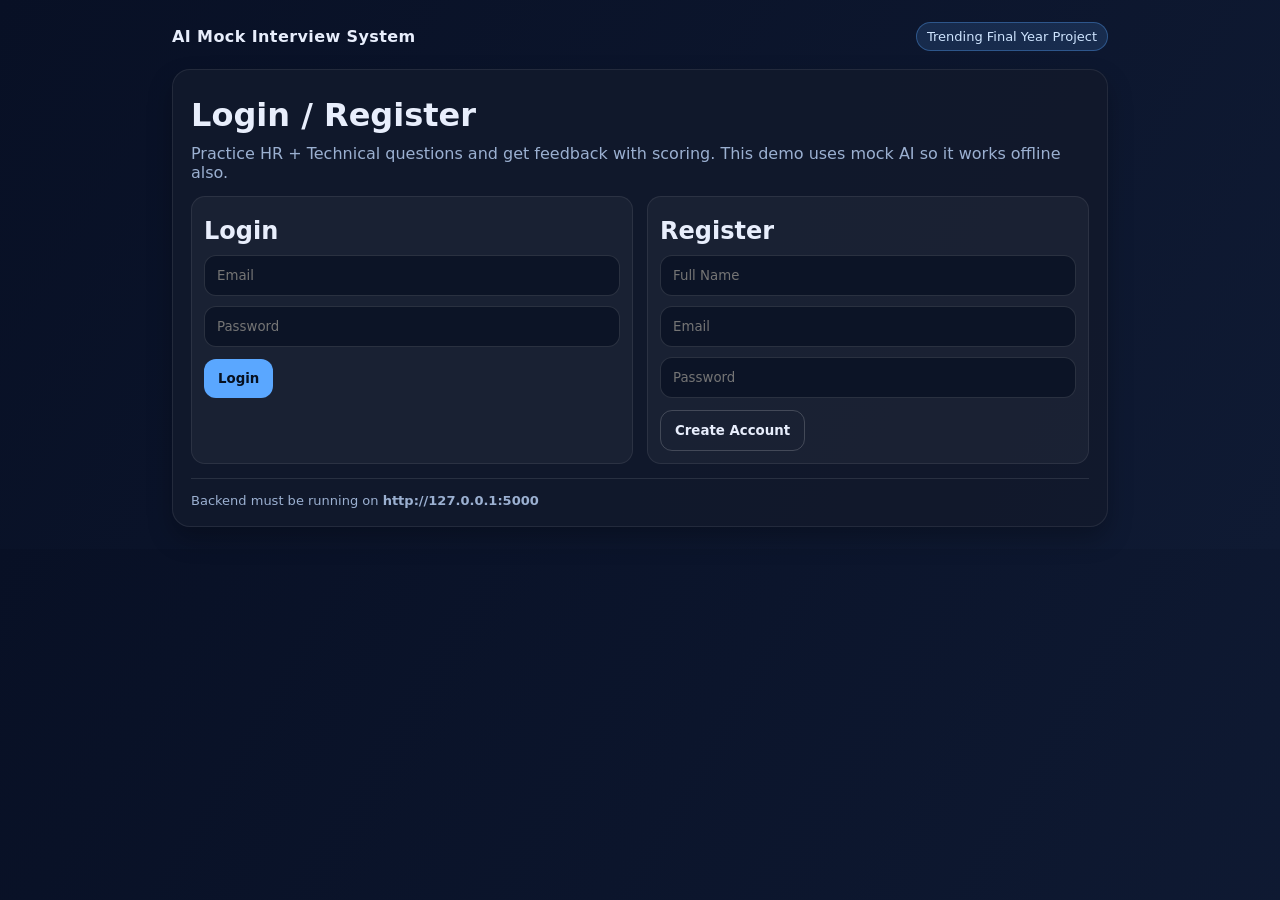
<file: frontend/index.html>
<!doctype html>
<html>
<head>
  <meta charset="utf-8" />
  <meta name="viewport" content="width=device-width,initial-scale=1" />
  <title>AI Mock Interview System</title>
  <link rel="stylesheet" href="style.css" />
</head>
<body>
  <div class="container">
    <div class="nav">
      <div class="brand">AI Mock Interview System</div>
      <span class="badge">Trending Final Year Project</span>
    </div>

    <div class="card">
      <h1>Login / Register</h1>
      <p>Practice HR + Technical questions and get feedback with scoring. This demo uses mock AI so it works offline also.</p>

      <div id="msg" class="small" style="margin-bottom:10px;"></div>

      <div class="grid">
        <div class="item">
          <h2>Login</h2>
          <input id="l_email" placeholder="Email" />
          <div style="height:10px"></div>
          <input id="l_pass" type="password" placeholder="Password" />
          <div style="height:12px"></div>
          <button class="btn" onclick="handleLogin()">Login</button>
        </div>

        <div class="item">
          <h2>Register</h2>
          <input id="r_name" placeholder="Full Name" />
          <div style="height:10px"></div>
          <input id="r_email" placeholder="Email" />
          <div style="height:10px"></div>
          <input id="r_pass" type="password" placeholder="Password" />
          <div style="height:12px"></div>
          <button class="btn secondary" onclick="handleRegister()">Create Account</button>
        </div>
      </div>

      <hr />
      <div class="small">Backend must be running on <b>http://127.0.0.1:5000</b></div>
    </div>
  </div>

  <script src="app.js"></script>
</body>
</html>
</file>
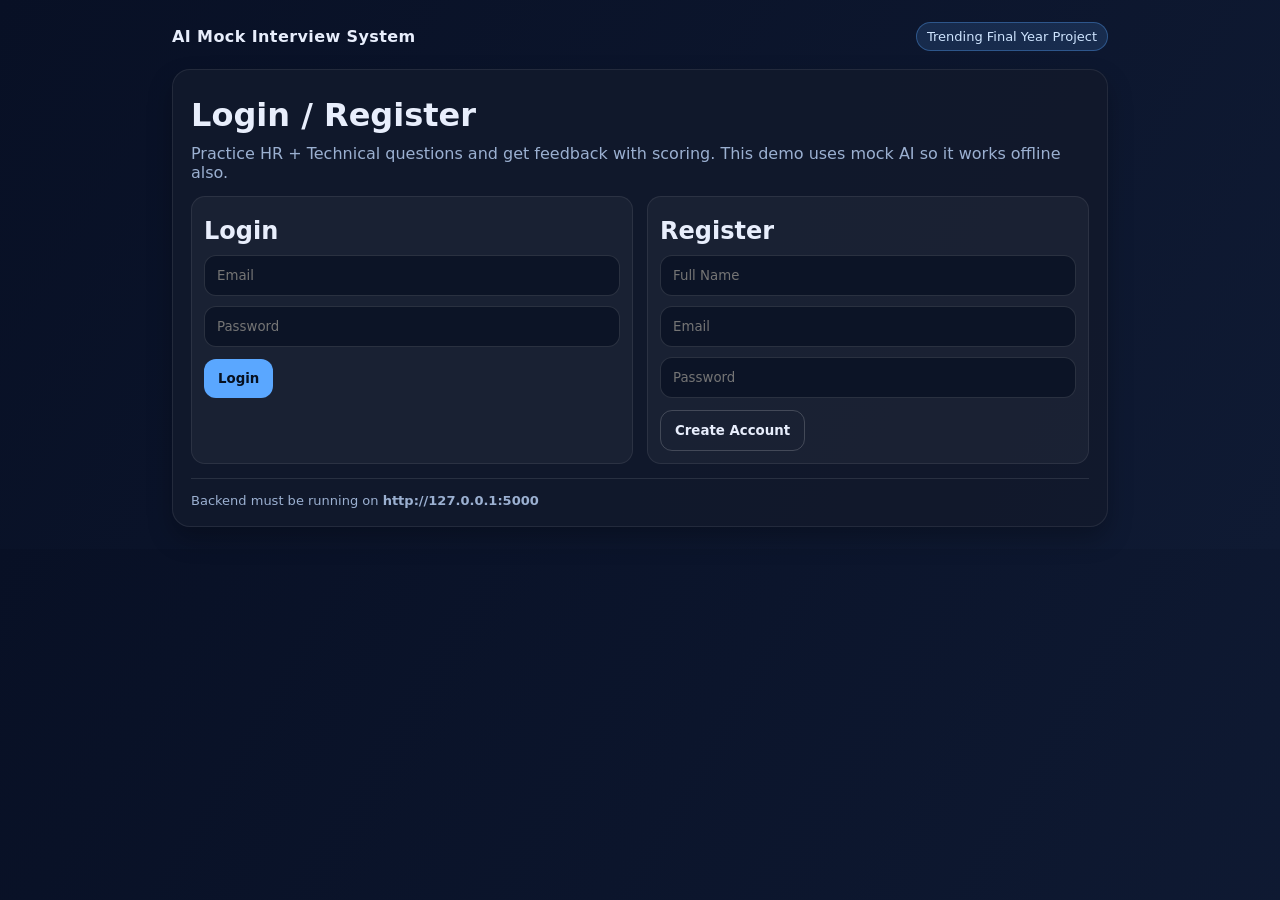
<file: frontend/dashboard.html>
<!doctype html>
<html>
<head>
  <meta charset="utf-8" />
  <meta name="viewport" content="width=device-width,initial-scale=1" />
  <title>Dashboard - AI Mock Interview</title>
  <link rel="stylesheet" href="style.css" />
</head>
<body onload="(function(){ const u=getUser(); if(!u){location.href='index.html'; return;} document.getElementById('who').textContent=u.name; loadHistory(); })()">
  <div class="container">
    <div class="nav">
      <div class="brand">Dashboard</div>
      <div class="row" style="max-width:420px;">
        <div class="badge">Hi, <span id="who"></span></div>
        <button class="btn secondary" onclick="logout()">Logout</button>
      </div>
    </div>

    <div class="grid">
      <div class="card">
        <h2>Start New Interview</h2>
        <p>Select role and difficulty, then start.</p>
        <div id="dmsg" class="small" style="margin-bottom:10px;"></div>

        <label class="small">Interview Category</label>
        <select id="category">
          <option value="technical">💻 Technical Skills</option>
          <option value="behavioral">🤝 Behavioral</option>
          <option value="leadership">👔 Leadership</option>
          <option value="problemsolving">🧩 Problem Solving</option>
        </select>
        <div style="height:10px;"></div>

        <label class="small">Job Role</label>
        <select id="role">
          <option>Python Developer</option>
          <option>Web Developer</option>
          <option>Java Developer</option>
          <option>Data Analyst</option>
          <option>QA Tester</option>
        </select>
        <div style="height:10px;"></div>

        <label class="small">Difficulty</label>
        <select id="difficulty">
          <option value="easy">Easy</option>
          <option value="medium">Medium</option>
          <option value="hard">Hard</option>
        </select>
        <div style="height:12px;"></div>

        <button class="btn" onclick="startInterview()">Start Interview</button>
      </div>

      <div class="card">
        <h2>📊 Performance Analytics</h2>
        <p>Your interview performance overview.</p>
        <div id="analyticsBox" class="stats-grid">
          <div class="stat-card">
            <div class="stat-number" id="totalInterviews">0</div>
            <div class="stat-label">Total Interviews</div>
          </div>
          <div class="stat-card">
            <div class="stat-number" id="avgScore">0</div>
            <div class="stat-label">Avg Score</div>
          </div>
          <div class="stat-card">
            <div class="stat-number" id="bestScore">0</div>
            <div class="stat-label">Best Score</div>
          </div>
        </div>
      </div>
    </div>

    <div class="card" style="margin-top:14px;">
      <h2>📝 Interview History</h2>
      <p>Your previous interview sessions.</p>
      <div id="historyBox" class="list"></div>
    </div>
    </div>
  </div>

  <script src="app.js"></script>
</body>
</html>
</file>
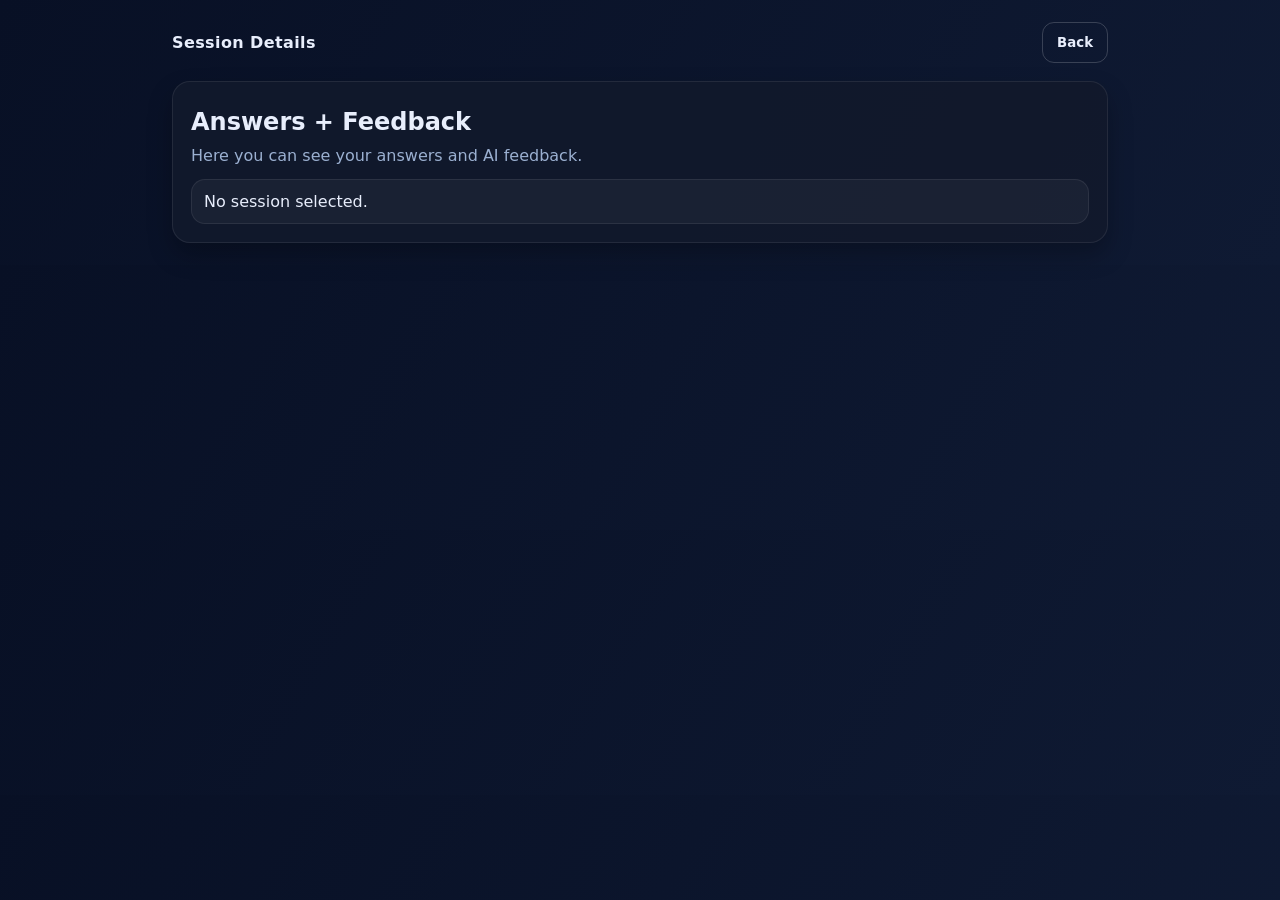
<file: frontend/history.html>
<!doctype html>
<html>
<head>
  <meta charset="utf-8" />
  <meta name="viewport" content="width=device-width,initial-scale=1" />
  <title>Session Details - AI Mock Interview</title>
  <link rel="stylesheet" href="style.css" />
</head>
<body onload="loadSessionDetails()">
  <div class="container">
    <div class="nav">
      <div class="brand">Session Details</div>
      <button class="btn secondary" onclick="window.location.href='dashboard.html'">Back</button>
    </div>

    <div class="card">
      <h2>Answers + Feedback</h2>
      <p>Here you can see your answers and AI feedback.</p>
      <div id="sessionBox" class="list"></div>
    </div>
  </div>

  <script src="app.js"></script>
</body>
</html>
</file>
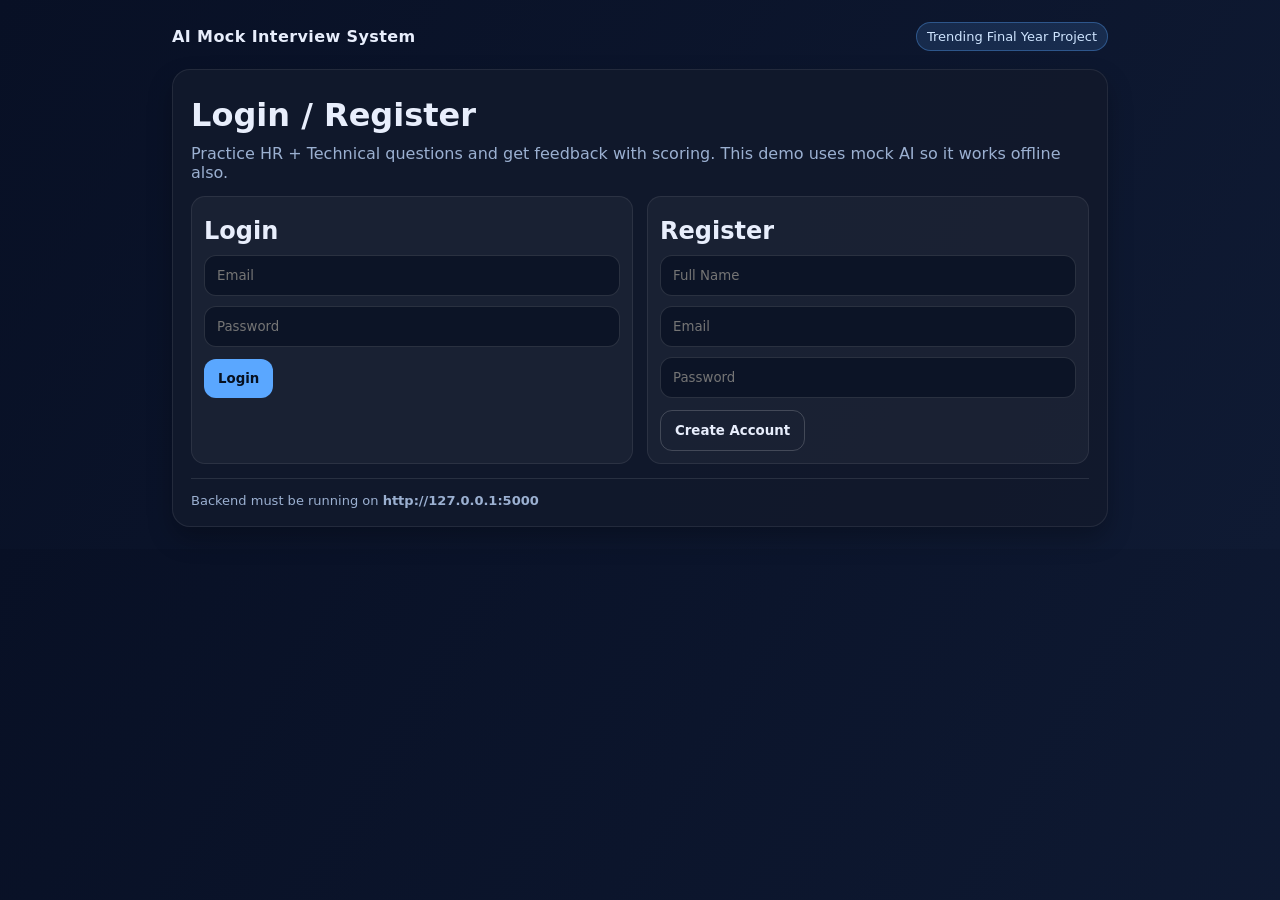
<file: frontend/interview.html>
<!doctype html>
<html>
<head>
  <meta charset="utf-8" />
  <meta name="viewport" content="width=device-width,initial-scale=1" />
  <title>Interview - AI Mock Interview</title>
  <link rel="stylesheet" href="style.css" />
</head>
<body onload="loadInterview()">
  <div class="container">
    <div class="nav">
      <div class="brand">Interview</div>
      <button class="btn secondary" onclick="window.location.href='dashboard.html'">Back</button>
    </div>

    <div class="card">
      <div class="progress-container">
        <div class="progress-bar" id="progressBar"></div>
      </div>
      <div class="row">
        <div class="badge">Question <span id="qNo">1</span> / <span id="qCount">0</span></div>
        <div class="timer-box">
          <span class="timer-icon">⏱️</span>
          <span id="timer">00:00</span>
        </div>
      </div>
      <hr/>

      <h2 id="qText">Loading...</h2>
      <div class="hint-section">
        <button class="hint-toggle" onclick="toggleHint()" id="hintBtn">💡 Show Hint</button>
        <div class="hint-content" id="hintContent" style="display:none;">
          <div class="small" style="color:#ffd700; margin-bottom:8px;"><b>💡 Interview Tip:</b></div>
          <div id="hintText" class="small">Use the STAR method (Situation, Task, Action, Result) for behavioral questions. For technical questions, explain your thought process step by step.</div>
        </div>
      </div>
      <textarea id="answer" placeholder="Write your answer here..." oninput="enableNextButton()"></textarea>

      <div style="height:12px;"></div>
      <button id="nextBtn" class="btn" onclick="nextQuestion()" disabled style="opacity:0.5;">Next Question →</button>
      <button id="submitBtn" class="btn" onclick="submitAllAnswers()" style="display:none;">✓ Submit Interview</button>

      <div style="height:12px;"></div>
      <div id="messageBox"></div>
    </div>
  </div>

  <script src="app.js"></script>
</body>
</html>
</file>
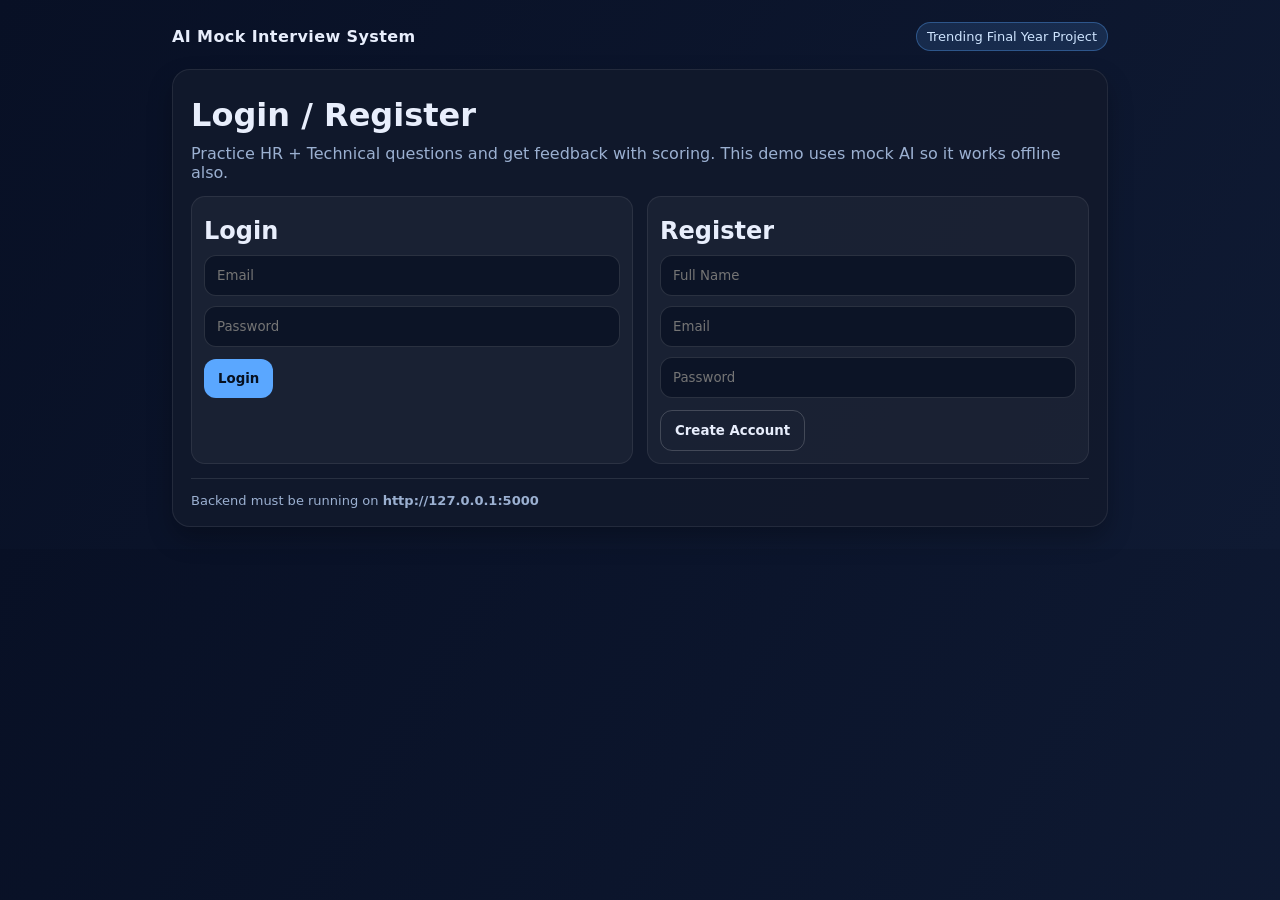
<file: frontend/results.html>
<!doctype html>
<html>
<head>
  <meta charset="utf-8" />
  <meta name="viewport" content="width=device-width,initial-scale=1" />
  <title>Results - AI Mock Interview</title>
  <link rel="stylesheet" href="style.css" />
</head>
<body onload="loadResults()">
  <div class="container">
    <div class="nav">
      <div class="brand">🎉 Interview Complete!</div>
      <button class="btn secondary" onclick="window.location.href='dashboard.html'">Back to Dashboard</button>
    </div>

    <div class="card">
      <h2>📊 Your Scoreboard</h2>
      <div class="score-summary">
        <div class="total-score-card">
          <div class="total-score-number" id="totalScore">0</div>
          <div class="total-score-label">Total Score</div>
        </div>
        <div class="stats-row">
          <div class="stat-mini">
            <div class="stat-mini-number" id="questionsCount">0</div>
            <div class="stat-mini-label">Questions</div>
          </div>
          <div class="stat-mini">
            <div class="stat-mini-number" id="avgScore">0</div>
            <div class="stat-mini-label">Avg Score</div>
          </div>
        </div>
      </div>
    </div>

    <div class="card" style="margin-top:14px;">
      <h2>📝 Detailed Results</h2>
      <div id="resultsBox" class="list"></div>
    </div>
  </div>

  <script src="app.js"></script>
</body>
</html>
</file>
<file: frontend/style.css>
:root { --bg:#0b1220; --card:#121a2c; --text:#e8eefc; --muted:#9bb0d1; --accent:#5aa7ff; }
*{ box-sizing:border-box; font-family: system-ui, -apple-system, Segoe UI, Roboto, Arial; }
body{ margin:0; background:linear-gradient(120deg,#081025,#0f1a33); color:var(--text); }
.container{ max-width:980px; margin:0 auto; padding:22px; }
.nav{ display:flex; gap:12px; align-items:center; justify-content:space-between; margin-bottom:18px; }
.brand{ font-weight:800; letter-spacing:.4px; }
.card{ background:rgba(18,26,44,.92); border:1px solid rgba(255,255,255,.08); border-radius:18px; padding:18px; box-shadow:0 12px 25px rgba(0,0,0,.25); }
.grid{ display:grid; grid-template-columns:1fr 1fr; gap:14px; }
@media (max-width:760px){ .grid{ grid-template-columns:1fr; } }
h1,h2{ margin:8px 0 10px; }
p{ color:var(--muted); margin:6px 0 14px; }
input,select,textarea{ width:100%; padding:12px; border-radius:12px; border:1px solid rgba(255,255,255,.12); background:#0c1426; color:var(--text); outline:none; }
textarea{ min-height:120px; resize:vertical; }
.btn{ background:var(--accent); border:none; color:#06101f; font-weight:700; padding:12px 14px; border-radius:12px; cursor:pointer; }
.btn.secondary{ background:transparent; color:var(--text); border:1px solid rgba(255,255,255,.18); }
.row{ display:flex; gap:10px; }
.row > *{ flex:1; }
.small{ font-size:13px; color:var(--muted); }
.badge{ display:inline-block; padding:6px 10px; border-radius:999px; background:rgba(90,167,255,.15); border:1px solid rgba(90,167,255,.35); color:#cfe5ff; font-size:13px; }
hr{ border:0; border-top:1px solid rgba(255,255,255,.10); margin:14px 0; }
.list{ display:flex; flex-direction:column; gap:10px; }
.item{ padding:12px; border-radius:14px; background:rgba(255,255,255,.04); border:1px solid rgba(255,255,255,.08); }
.link{ color:#cfe5ff; text-decoration:none; }

/* Progress Bar */
.progress-container{ width:100%; height:6px; background:rgba(255,255,255,.1); border-radius:999px; margin-bottom:12px; overflow:hidden; }
.progress-bar{ height:100%; background:linear-gradient(90deg,#5aa7ff,#4ade80); transition:width .3s ease; width:0%; }

/* Timer */
.timer-box{ display:flex; align-items:center; gap:6px; padding:6px 10px; border-radius:999px; background:rgba(90,167,255,.15); border:1px solid rgba(90,167,255,.35); color:#cfe5ff; font-size:13px; font-weight:600; }
.timer-icon{ font-size:14px; }

/* Hint Section */
.hint-section{ margin-bottom:12px; }
.hint-toggle{ background:rgba(255,215,0,.15); border:1px solid rgba(255,215,0,.35); color:#ffd700; padding:8px 14px; border-radius:10px; cursor:pointer; font-size:13px; font-weight:600; transition:all .2s; }
.hint-toggle:hover{ background:rgba(255,215,0,.25); }
.hint-content{ margin-top:10px; padding:12px; background:rgba(255,215,0,.08); border-left:3px solid #ffd700; border-radius:8px; }

/* Analytics Stats */
.stats-grid{ display:grid; grid-template-columns:repeat(3,1fr); gap:12px; margin-top:12px; }
.stat-card{ text-align:center; padding:16px; background:rgba(90,167,255,.08); border-radius:12px; border:1px solid rgba(90,167,255,.2); }
.stat-number{ font-size:32px; font-weight:800; color:#5aa7ff; margin-bottom:4px; }
.stat-label{ font-size:12px; color:var(--muted); text-transform:uppercase; letter-spacing:.5px; }
@media (max-width:760px){ .stats-grid{ grid-template-columns:1fr; } }

/* Results/Scoreboard */
.score-summary{ display:flex; gap:20px; align-items:center; margin-top:14px; }
.total-score-card{ text-align:center; padding:24px 32px; background:linear-gradient(135deg,rgba(90,167,255,.15),rgba(74,222,128,.15)); border-radius:16px; border:2px solid rgba(90,167,255,.3); }
.total-score-number{ font-size:64px; font-weight:900; background:linear-gradient(135deg,#5aa7ff,#4ade80); -webkit-background-clip:text; -webkit-text-fill-color:transparent; background-clip:text; margin-bottom:4px; }
.total-score-label{ font-size:14px; color:var(--muted); text-transform:uppercase; letter-spacing:1px; font-weight:600; }
.stats-row{ display:flex; flex-direction:column; gap:12px; flex:1; }
.stat-mini{ text-align:center; padding:14px; background:rgba(255,255,255,.04); border-radius:12px; border:1px solid rgba(255,255,255,.08); }
.stat-mini-number{ font-size:28px; font-weight:800; color:#5aa7ff; }
.stat-mini-label{ font-size:11px; color:var(--muted); text-transform:uppercase; letter-spacing:.5px; margin-top:2px; }
@media (max-width:760px){ .score-summary{ flex-direction:column; } }
</file>
